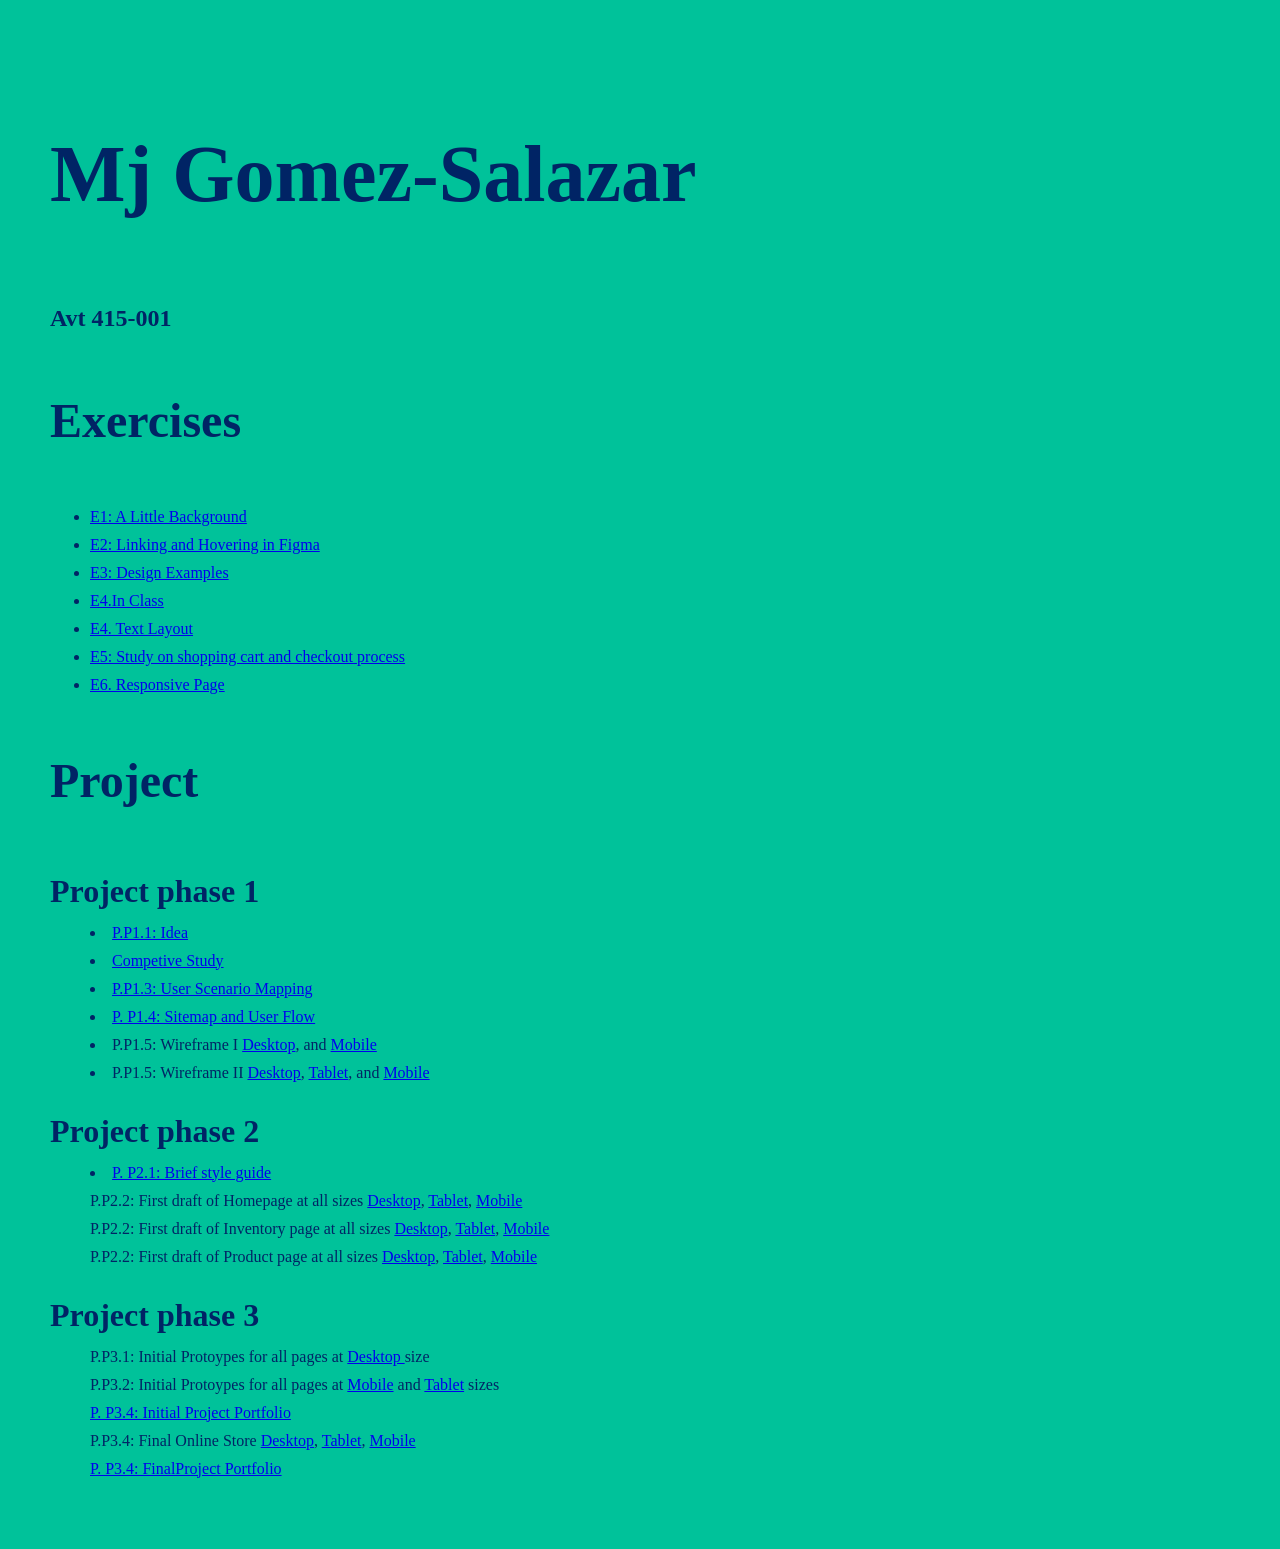
<file: index.html>
<!doctype html>
<html>
<head>
<meta charset="UTF-8">
<meta name="viewport" content="width=device-width, initial-scale=1.0">
<title>Mj Gomez-Salazar</title>
<link rel="stylesheet" href="css/main.css">
</head>

<body>
<h1>Mj Gomez-Salazar</h1>
	<h4>Avt 415-001</h4>
		<div class="column"><h2>Exercises</h2>
			<ul>
			<li><a href="https://xd.adobe.com/view/fa936d91-749c-4a68-aac9-0e92535a66c7-afc0/"> E1: A Little Background</a></li>
				
			<li><a href="https://www.figma.com/proto/6Rp3aeiOcFlu7GDUIdaoHd/Ex.1-A-Little-Background?node-id=1-6&starting-point-node-id=1%3A2&t=E6LOO3n1cT4e3jjh-1"> E2: Linking and Hovering in Figma</a></li>
				
			<li><a href="https://www.figma.com/proto/Wy2yP4K5J3a0vlL65O7CIx/E.3--Design-Examples?node-id=2-12&t=AIdXxTbn8su7J9Xm-1"> E3: Design Examples</a></li>
			
			<li><a href="ex/e4/e4.html"> E4.In Class</a></li>
			
			<li> <a href="ex/e5/e5.html"> E4. Text Layout</a></li>
			
			<li><a href="https://www.figma.com/proto/aNeEADfFZfTi2NMMdd46LY/E5%3A-Study-on-shopping-cart-and-checkout-process?node-id=1-3&p=f&t=xa9jbrSKSOdwWBOl-1&scaling=min-zoom&content-scaling=fixed&page-id=0%3A1"> E5: Study on shopping cart and checkout process </a></li>
				
			<li><a href="ex/ex 6/for_students/"> E6. Responsive Page</a></li>
				
			</ul>
		</div>

	<div class="column">
		<h2>Project</h2>
			<dl>
				<dt>Project phase 1</dt>
			<dd><li><a href="p_process/ideas.html"> P.P1.1: Idea</a></li></dd>
				
			<dd><li><a href="https://www.figma.com/proto/Br4oHXAe7ntr2lA42RZ5Rw/P.-P1.2%3A-Competitive-study?node-id=1-2&t=pHj86U3V40HkiQq8-1"> Competive Study</a></li></dd>
				
				<dd><li><a href="project/P.P1.3/pp1_3.html"> P.P1.3: User Scenario Mapping</a></li></dd>
				<dd><li><a href="https://www.figma.com/proto/TolslsEbvf4FoVyamrqSuV/P.-P1.4%3A-Sitemap?node-id=1-2&p=f&t=eKl7PSgti9gCGisT-1&scaling=min-zoom&content-scaling=fixed&page-id=0%3A1">P. P1.4: Sitemap and User Flow</a></li></dd>
				
				<dd><li>P.P1.5: Wireframe I <a href="https://www.figma.com/proto/oLrezmcEZFa9BTewcS4fGX/P.-P1.5%3A--Desktop-Wireframe-I?node-id=4-2&p=f&t=iSBesp7Uv8Pao6G3-1&scaling=min-zoom&content-scaling=fixed&page-id=0%3A1">Desktop</a>, and <a href="https://www.figma.com/proto/7tWxcufiUBS0lCusT8szPs/P.-P1.5%3A--Mobile-Wireframe-I?node-id=4-2&p=f&t=ySIfHofyoGXUyLv9-1&scaling=min-zoom&content-scaling=fixed&page-id=0%3A1"> Mobile</a> </li></dd>
				
				<dd><li>P.P1.5: Wireframe II <a href="https://www.figma.com/proto/aI6ZlICPkp1Izl33n4ooXe/P.-P1.5%3A--Desktop-Wireframe-II?node-id=1-84&p=f&t=wXkJoWVUmMMD6Qee-1&scaling=min-zoom&content-scaling=fixed&page-id=0%3A1">Desktop</a>, <a href="https://www.figma.com/proto/Rfjdr3m8IfPxPDlGvlXzhq/P.-P1.5%3A--Tablet-Wireframe-II?node-id=1-2&p=f&t=CvTG9kdKH6rpDx26-1&scaling=min-zoom&content-scaling=fixed&page-id=0%3A1">Tablet</a>, and <a href="https://www.figma.com/proto/VSFy5fZKU2CchVuyMUVooo/P.-P1.5%3A--Mobile-Wireframe-II?node-id=1-62&p=f&t=tDvyaeenLDEMX3mK-1&scaling=min-zoom&content-scaling=fixed&page-id=0%3A1">Mobile</a> </li></dd>
				
			</dl>
			<dl>
				<dt>Project phase 2</dt>
			<dd><li><a href="https://www.figma.com/proto/dv1g6EJNa8JRdRCAbrSSnM/P.-P2.1%3A-Brief-style-guide?node-id=1-2&p=f&t=f2DG9TeEobFldn2Z-1&scaling=min-zoom&content-scaling=fixed&page-id=0%3A1">P. P2.1: Brief style guide</a> </li></dd>
				
			<dd>P.P2.2: First draft of Homepage at all sizes <a href="https://www.figma.com/proto/ubG9IXcj5W8k8RKy8X7WWq/HomePage-Desktop-Draft%231?node-id=1-23&p=f&t=OtmdffVUKJccoNfa-1&scaling=min-zoom&content-scaling=fixed&page-id=0%3A1">Desktop</a>, <a href="https://www.figma.com/proto/jdxUoUhkOgA1BZk7eq45tp/HomePage-Tablet-Draft%231?node-id=1-2&p=f&t=64y6cvCQf8ZrGZYx-1&scaling=min-zoom&content-scaling=fixed&page-id=0%3A1"> Tablet</a>, <a href="https://www.figma.com/proto/54DeNifMf4STFhNehJYrLd/HomePage-Mobile-Draft%231?node-id=1-2&p=f&t=qxlR5K5s2c6zhTjT-1&scaling=min-zoom&content-scaling=fixed&page-id=0%3A1"> Mobile</a> </dd>
				
			<dd>P.P2.2: First draft of Inventory page at all sizes <a href="https://www.figma.com/proto/URvUPnxzQULhLH8rpiea81/Inventory-Desktop-Draft%231?node-id=1-23&p=f&t=HaP1bXFmPv098DG8-1&scaling=min-zoom&content-scaling=fixed&page-id=0%3A1">Desktop</a>, <a href="https://www.figma.com/proto/fGJt2Ihfn0FkvifYnbYzFD/Inventory-Tablet-Draft%231?node-id=1-2&p=f&t=oZeFYcemHVZIX6Ce-1&scaling=min-zoom&content-scaling=fixed&page-id=0%3A1"> Tablet</a>, <a href="https://www.figma.com/proto/tm5aPig2ALHzHEogCaS5yI/Inventory-Page-Mobile-Draft%231?node-id=1-2&t=ksfzlH9nVijzcmyW-1&scaling=min-zoom&content-scaling=fixed&page-id=0%3A1"> Mobile</a> </dd>
				
			<dd>P.P2.2: First draft of Product page at all sizes <a href="https://www.figma.com/proto/GSmrnPDsDgG7RJ7SMcoJz7/Product-Page-Desktop-Draft%231?node-id=1-43&p=f&t=eQM4kQdthfv6nyYu-1&scaling=min-zoom&content-scaling=fixed&page-id=0%3A1">Desktop</a>, <a href="https://www.figma.com/proto/G7IHjwMYi2caeOw35XtPee/Product-Tablet-Draft%231?node-id=1-54&p=f&t=h86Sn3QmnZSn0DFt-1&scaling=min-zoom&content-scaling=fixed&page-id=0%3A1"> Tablet</a>, <a href="https://www.figma.com/proto/2WXyikgsgXorYSiQcNFMvI/Product-Page-Mobile-Draft%231?node-id=1-2&p=f&t=UlIkoG3SMwuEGvz2-1&scaling=min-zoom&content-scaling=fixed&page-id=0%3A1"> Mobile</a> </dd>
			
			</dl>
			<dl>
				<dt>Project phase 3</dt>
			<dd>P.P3.1: Initial Protoypes for all pages at <a href="https://www.figma.com/proto/xwK0ewaQcW9hEda5t3bpbD/Desktop-Prototype-Tropic-Parcel?node-id=1-23&p=f&t=RjgNI02JypWqZaKu-1&scaling=min-zoom&content-scaling=fixed&page-id=0%3A1&starting-point-node-id=1%3A23">Desktop </a>size </dd>
			<dd>P.P3.2: Initial Protoypes for all pages at <a href="https://www.figma.com/proto/2aRYbFMYWzJssaeStWjaCg/Mobile-Prototype-Tropic-Parcel?node-id=1-2&p=f&t=cJz4cXqiFUNqxlMh-1&scaling=scale-down&content-scaling=fixed&page-id=0%3A1&starting-point-node-id=1%3A2">Mobile</a> and <a href="https://www.figma.com/proto/rBs5MFAhkk7wCuRijD2dNq/Tablet-Prototype-Tropic-Parcel?node-id=1-2&p=f&t=dfUpXsEIISQq5UQx-1&scaling=min-zoom&content-scaling=fixed&page-id=0%3A1">Tablet</a> sizes</dd>
			<dd><a href="https://www.figma.com/proto/ksRJeSgl6K6gCmqPZl4ST3/Initial-Project-Portfolio?node-id=2-2&p=f&t=xhxqanBYiZZRj02L-1&scaling=min-zoom&content-scaling=fixed&page-id=0%3A1">P. P3.4: Initial Project Portfolio</a> </dd>
			<dd>P.P3.4: Final Online Store <a href="https://www.figma.com/proto/xwK0ewaQcW9hEda5t3bpbD/Desktop-Prototype-Tropic-Parcel?node-id=1-23&p=f&t=MtlobDKC8FD3CRZ5-1&scaling=min-zoom&content-scaling=fixed&page-id=0%3A1&starting-point-node-id=1%3A23">Desktop</a>, <a href="https://www.figma.com/proto/rBs5MFAhkk7wCuRijD2dNq/Tablet-Prototype-Tropic-Parcel?node-id=1-2&p=f&t=dfUpXsEIISQq5UQx-1&scaling=min-zoom&content-scaling=fixed&page-id=0%3A1"> Tablet</a>, <a href="https://www.figma.com/proto/2aRYbFMYWzJssaeStWjaCg/Mobile-Prototype-Tropic-Parcel?node-id=1-2&p=f&t=zUABMjua80pvduzF-1&scaling=scale-down&content-scaling=fixed&page-id=0%3A1&starting-point-node-id=1%3A2"> Mobile</a></dd>
			<dd><a href="https://www.figma.com/proto/AqixurNLIkbCKdD4pYBvmj/Final-Project-Portfolio?node-id=1-2&p=f&t=9kD8H4KRTn3lzxLr-1&scaling=scale-down&content-scaling=fixed&page-id=0%3A1">P. P3.4: FinalProject Portfolio</a> </dd>
		</dl>
	</div>
</body>
</html>
</file>
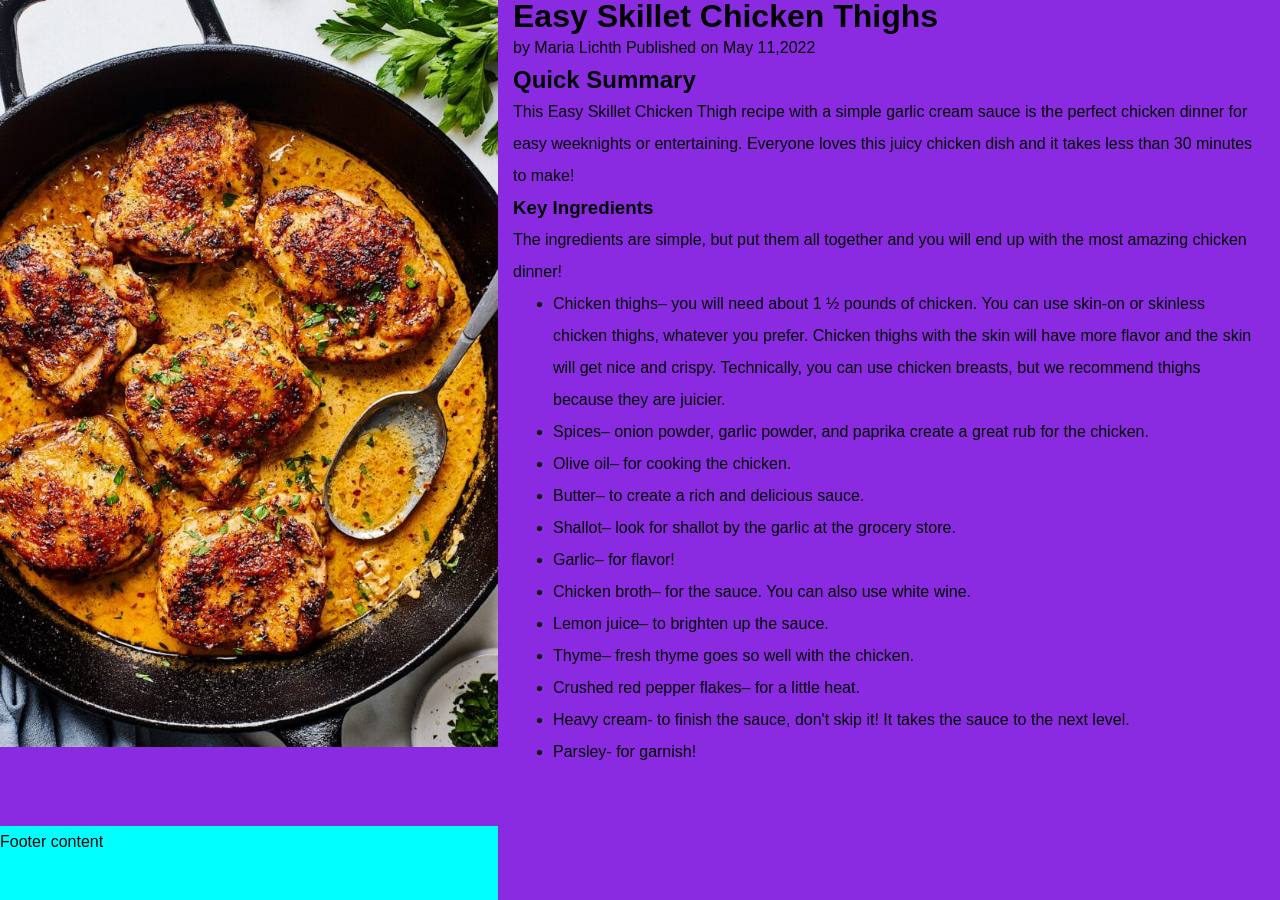
<file: ex/ex 6/for_students/index.html>
<!doctype html>
<html>
<head>
<meta charset="UTF-8">
<meta>
	<meta name="viewport" content="width=device-width, initial-scale=1.0" />
<title>Responive web page</title>
<link rel="stylesheet" href="style.css">
</head>

<body>
	<div id="fullheight">
	<div id="recipe">
		<img src="images/Chicken-Thighs-650x975.jpg" alt="Chicken Thighs">
		<div id="summary">
		<h1> Easy Skillet Chicken Thighs</h1>
		<div id="author"> by Maria Lichth 
		
		Published on May 11,2022</div>
		
		<h2> Quick Summary</h2>
			<p> This Easy Skillet Chicken Thigh recipe with a simple garlic cream sauce is the perfect chicken dinner for easy weeknights or entertaining. Everyone loves this juicy chicken dish and it takes less than 30 minutes to make!</p>
		<h3> Key Ingredients</h3>
			<p> The ingredients are simple, but put them all together and you will end up with the most amazing chicken dinner!</p>
		<ul> 
		<li> Chicken thighs– you will need about 1 ½ pounds of chicken. You can use skin-on or skinless chicken thighs, whatever you prefer. Chicken thighs with the skin will have more flavor and the skin will get nice and crispy. Technically, you can use chicken breasts, but we recommend thighs because they are juicier.</li>
			
		<li> Spices– onion powder, garlic powder, and paprika create a great rub for the chicken.</li>
		
		<li> Olive oil– for cooking the chicken.</li>
		
		<li> Butter– to create a rich and delicious sauce.</li>
			
		<li> Shallot– look for shallot by the garlic at the grocery store.</li>
			
		<li> Garlic– for flavor!</li>
			
		<li> Chicken broth– for the sauce. You can also use white wine.</li>
		
		<li> Lemon juice– to brighten up the sauce.</li>
		
		<li> Thyme– fresh thyme goes so well with the chicken.</li>
		
		<li> Crushed red pepper flakes– for a little heat.</li>
		
		<li> Heavy cream- to finish the sauce, don't skip it! It takes the sauce to the next level. </li>
			
		<li> Parsley- for garnish!</li>
		</ul>
	</div>
	<footer>
		<p>Footer content</p>
	</footer>
</div>
</body>
</html>
</file>
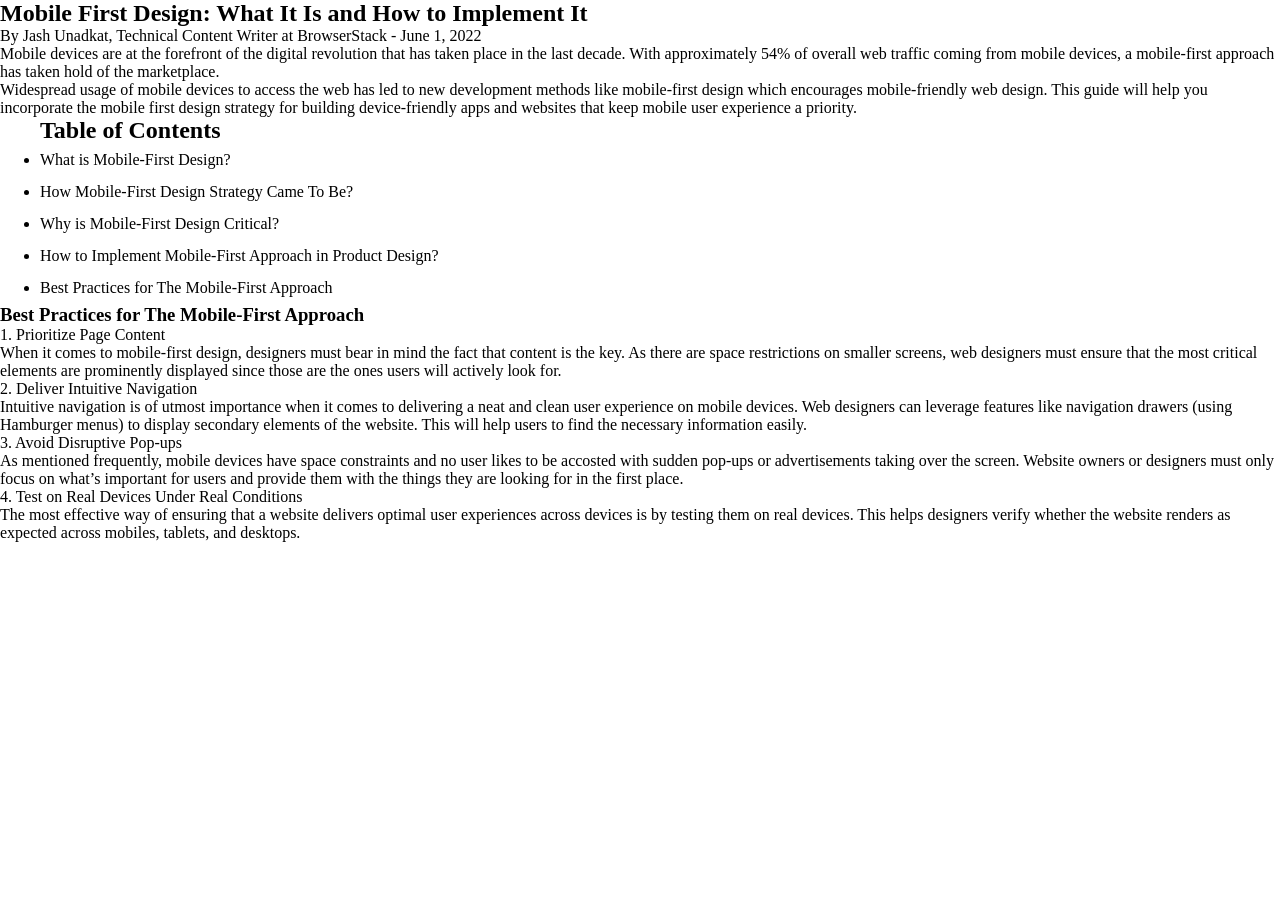
<file: e4.html>
<!doctype html>
<html>
<head>
<meta charset="UTF-8">
<title>Day 1 Review</title>
	<link rel="stylesheet" href="style.css">
		  
</head>
	<link rel="preconnect" href="https://fonts.googleapis.com">
<link rel="preconnect" href="https://fonts.gstatic.com" crossorigin>
<link href="https://fonts.googleapis.com/css2?family=Audiowide&family=Orbitron:wght@400..900&display=swap" rel="stylesheet">

	
	<article>
	<h1>Mobile First Design: What It Is and How to Implement It</h1>
		<p class="author">By Jash Unadkat, Technical Content Writer at BrowserStack - <span class="date">June 1, 2022</span></p>
		<div id="intro">
		
		<p>Mobile devices are at the forefront of the digital revolution that has taken place in the last decade. With approximately 54% of overall web traffic coming from mobile devices, a mobile-first approach has taken hold of the marketplace.</p>
		
		<p> Widespread usage of mobile devices to access the web has led to new development methods like mobile-first design which encourages mobile-friendly web design. This guide will help you incorporate the mobile first design strategy for building device-friendly apps and websites that keep mobile user experience a priority.</p>
		</div>
		<div id="toc">
		<ul>
			<h2>Table of Contents</h2>
			<li>What is Mobile-First Design?</li>
			<li>How Mobile-First Design Strategy Came To Be?</li>
			<li>Why is Mobile-First Design Critical?</li>
			<li>How to Implement Mobile-First Approach in Product Design?</li>
			<li>Best Practices for The Mobile-First Approach</li>
		</ul>
		</div>
		<h3>Best Practices for The Mobile-First Approach</h3>
		<dl>
		<dt>1. Prioritize Page Content</dt>
		<dd> When it comes to mobile-first design, designers must bear in mind the fact that content is the key. As there are space restrictions on smaller screens, web designers must ensure that the most critical elements are prominently displayed since those are the ones users will actively look for.</dd>
			
		<dt>2. Deliver Intuitive Navigation</dt>
		<dd>Intuitive navigation is of utmost importance when it comes to delivering a neat and clean user experience on mobile devices. Web designers can leverage features like navigation drawers (using Hamburger menus) to display secondary elements of the website. This will help users to find the necessary information easily.</dd>
			
		<dt>3. Avoid Disruptive Pop-ups</dt>
		<dd>As mentioned frequently, mobile devices have space constraints and no user likes to be accosted with sudden pop-ups or advertisements taking over the screen. Website owners or designers must only focus on what’s important for users and provide them with the things they are looking for in the first place.</dd>
			
		<dt>4. Test on Real Devices Under Real Conditions</dt>
		<dd>The most effective way of ensuring that a website delivers optimal user experiences across devices is by testing them on real devices. This helps designers verify whether the website renders as expected across mobiles, tablets, and desktops.</dd>
		
		
		</dl>
	</article>
<body>
</body>
</html>
</file>
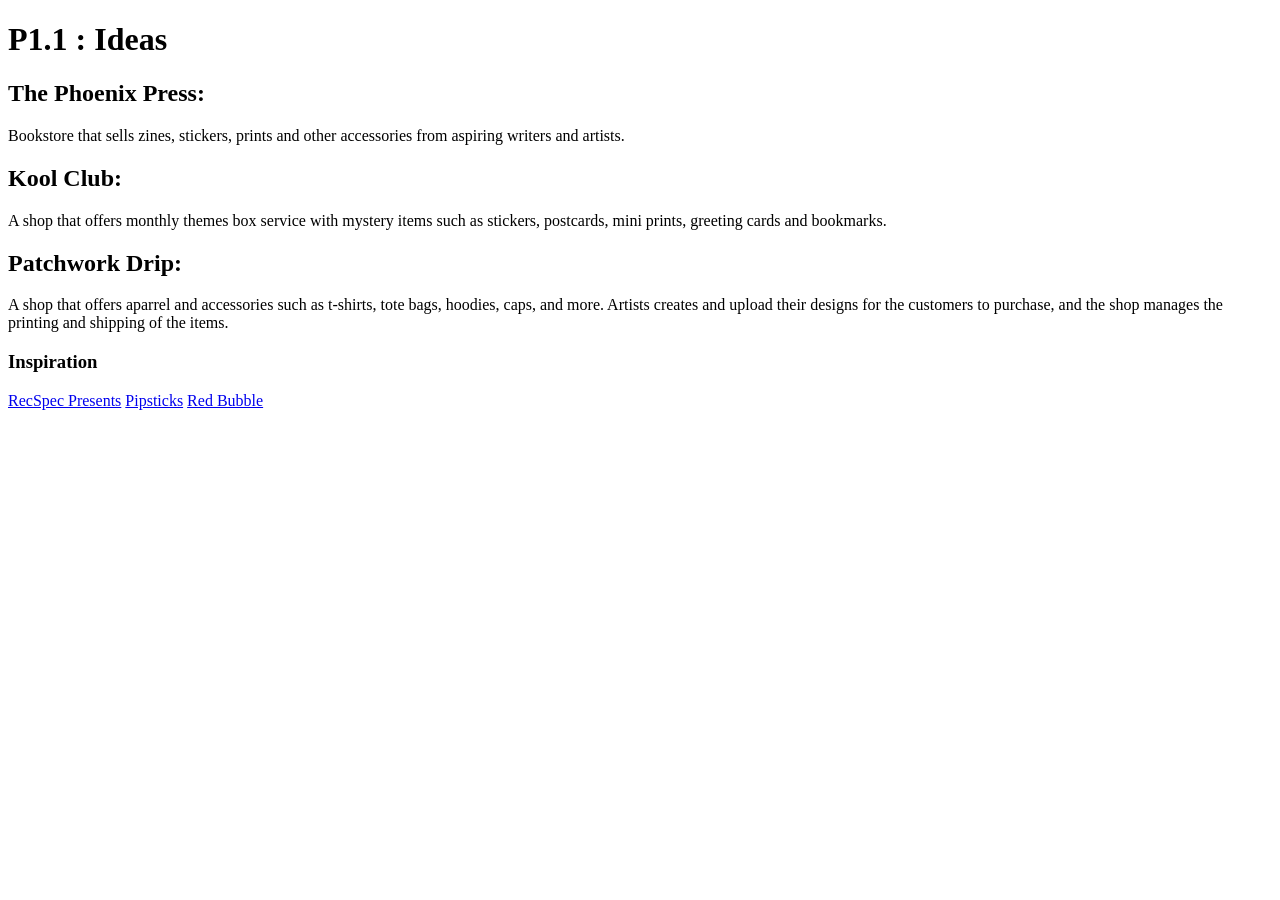
<file: ideas.html>
<!doctype html>
<html>
<head>
<meta charset="UTF-8">
<title>Project Ideas</title>
</head>

<body>
	<h1> P1.1 : Ideas </h1>
	<h2> The Phoenix Press:</h2>
	<p> Bookstore that sells zines, stickers, prints and other accessories from aspiring writers and artists.</p>
	
	<h2> Kool Club:</h2>
	<p> A shop that offers monthly themes box service with mystery items such as stickers, postcards, mini prints, greeting cards and bookmarks.  </p>
	
	<h2> Patchwork Drip:</h2>
	<p> A shop that offers aparrel and accessories such as t-shirts, tote bags, hoodies, caps, and more. Artists creates and upload their designs for the customers to purchase, and the shop manages the printing and shipping of the items.</p>
	
	<h3> Inspiration</h3>
	<a href="https://recspecpresents.com/"> RecSpec Presents</a>
	<a href="https://www.pipsticks.com/"> Pipsticks</a>
	<a href="https://www.redbubble.com/"> Red Bubble</a>
</body>
</html>
</file>
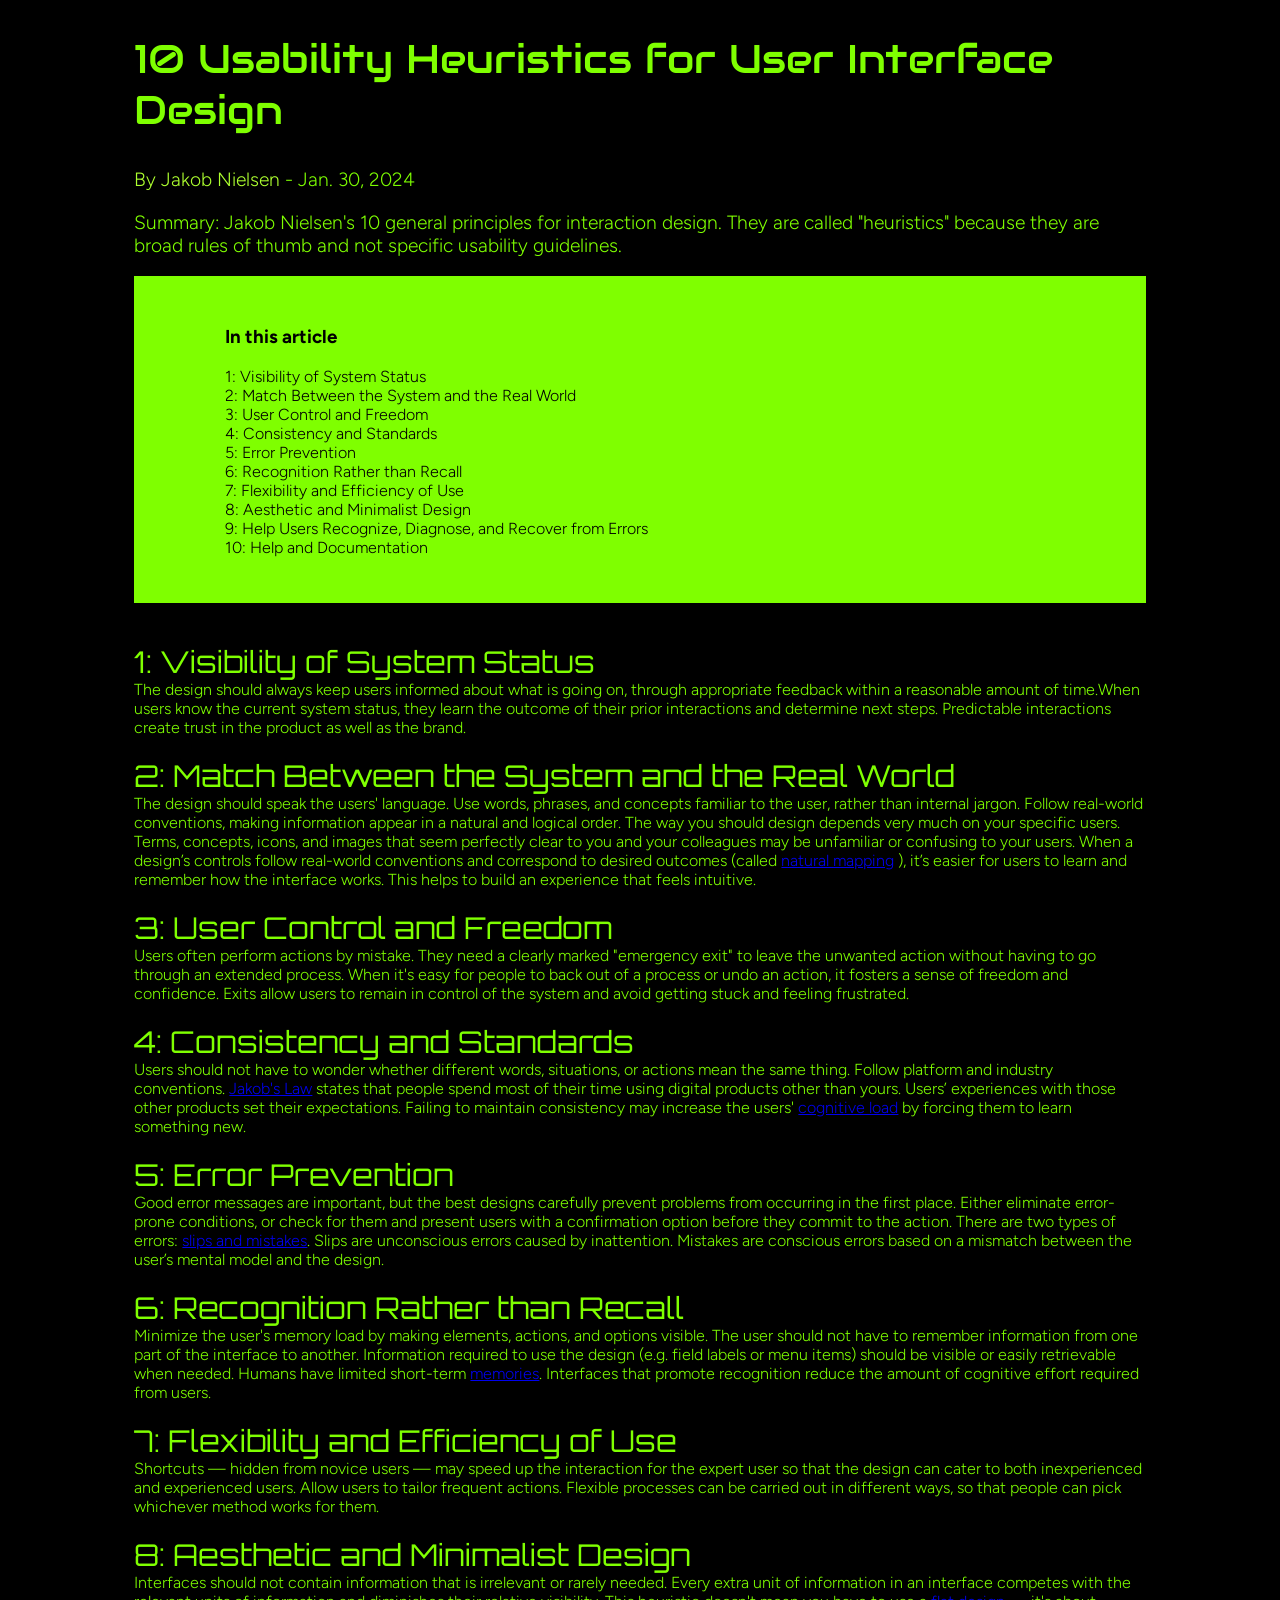
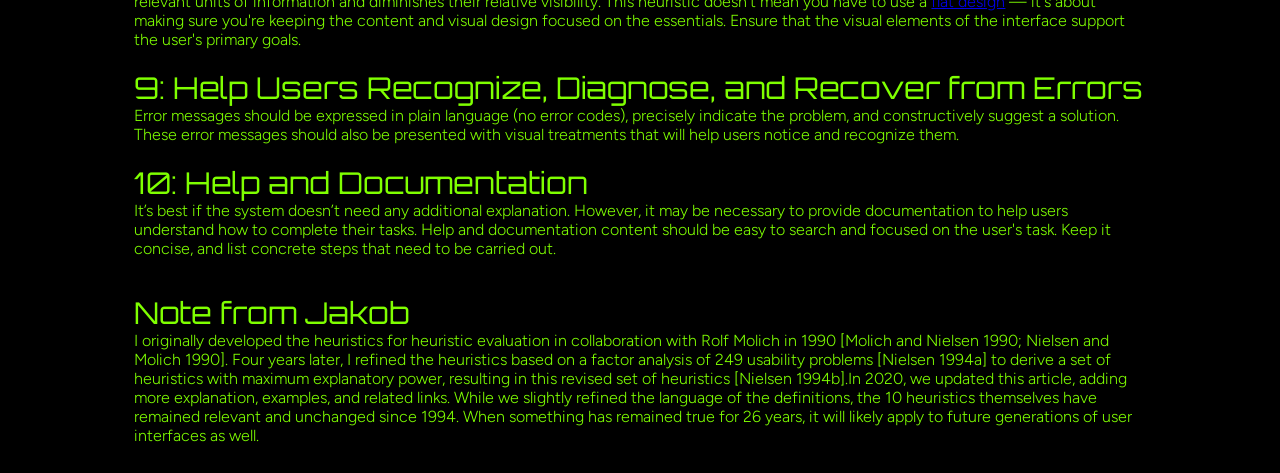
<file: e5/e5.html>
<!doctype html>
<html>
<head>
<meta charset="UTF-8">
<title>Exercise 5 Text Layout</title>
	<link rel="stylesheet" href="style.css">
	
</head>
	<link rel="preconnect" href="https://fonts.googleapis.com">
<link rel="preconnect" href="https://fonts.gstatic.com" crossorigin>
<link href="https://fonts.googleapis.com/css2?family=Audiowide&family=Orbitron:wght@400..900&family=Tektur:wght@400..900&display=swap" rel="stylesheet">
	
	<link rel="preconnect" href="https://fonts.googleapis.com">
<link rel="preconnect" href="https://fonts.gstatic.com" crossorigin>
<link href="https://fonts.googleapis.com/css2?family=Audiowide&family=Bruno+Ace+SC&family=Tektur:wght@400..900&display=swap" rel="stylesheet">
	
<link rel="preconnect" href="https://fonts.googleapis.com">
<link rel="preconnect" href="https://fonts.gstatic.com" crossorigin>
<link href="https://fonts.googleapis.com/css2?family=Figtree:ital,wght@0,300..900;1,300..900&display=swap" rel="stylesheet">
	
	
	<article> 
	<h1> 10 Usability Heuristics for User Interface Design</h1>
		<p> <span class="author"> By Jakob Nielsen </span>- <span class="date">Jan. 30, 2024</span> </p>
		<div id="intro"> </div>
		
	<p> Summary:  Jakob Nielsen's 10 general principles for interaction design. They are called "heuristics" because they are broad rules of thumb and not specific usability guidelines.</p>
			
	<div id="toc">
	<ul>
		<h3> In this article</h3>
		<li> 1: Visibility of System Status</li>
		<li> 2: Match Between the System and the Real World</li>
		<li> 3: User Control and Freedom</li>
		<li> 4: Consistency and Standards</li>
		<li> 5: Error Prevention</li>
		<li> 6: Recognition Rather than Recall</li>
		<li> 7: Flexibility and Efficiency of Use</li>
		<li> 8: Aesthetic and Minimalist Design</li>
		<li> 9: Help Users Recognize, Diagnose, and Recover from Errors</li>
		<li> 10: Help and Documentation</li>
	</ul>
	</div>
	
	<dl>
	<dt> 1: Visibility of System Status</dt>
	<dd>The design should always keep users informed about what is going on, through appropriate feedback within a reasonable amount of time.When users know the current system status, they learn the outcome of their prior interactions and determine next steps. Predictable interactions create trust in the product as well as the brand. </dd>
		
	<dt> 2: Match Between the System and the Real World</dt>
	<dd>The design should speak the users' language. Use words, phrases, and concepts familiar to the user, rather than internal jargon. Follow real-world conventions, making information appear in a natural and logical order. The way you should design depends very much on your specific users. Terms, concepts, icons, and images that seem perfectly clear to you and your colleagues may be unfamiliar or confusing to your users. When a design’s controls follow real-world conventions and correspond to desired outcomes (called <a href="https://www.nngroup.com/articles/natural-mappings/" target="_blank">natural mapping</a> ), it’s easier for users to learn and remember how the interface works. This helps to build an experience that feels intuitive. </dd>
		
	<dt> 3: User Control and Freedom</dt>
	<dd> Users often perform actions by mistake. They need a clearly marked "emergency exit" to leave the unwanted action without having to go through an extended process. When it's easy for people to back out of a process or undo an action, it fosters a sense of freedom and confidence. Exits allow users to remain in control of the system and avoid getting stuck and feeling frustrated.</dd>
		
	<dt> 4: Consistency and Standards</dt>
	<dd> Users should not have to wonder whether different words, situations, or actions mean the same thing. Follow platform and industry conventions. <a href="https://www.nngroup.com/videos/jakobs-law-internet-ux/" target="_blank">Jakob's Law</a> states that people spend most of their time using digital products other than yours. Users’ experiences with those other products set their expectations. Failing to maintain consistency may increase the users'  <a href="https://www.nngroup.com/articles/minimize-cognitive-load/" target="_blank">cognitive load</a> by forcing them to learn something new.</dd>
		
	<dt> 5: Error Prevention</dt>
	<dd> Good error messages are important, but the best designs carefully prevent problems from occurring in the first place. Either eliminate error-prone conditions, or check for them and present users with a confirmation option before they commit to the action. There are two types of errors: <a href="https://www.nngroup.com/videos/slips-vs-mistakes/" target="_blank">slips and mistakes</a>. Slips are unconscious errors caused by inattention. Mistakes are conscious errors based on a mismatch between the user’s mental model and the design.</dd>
		
	<dt> 6: Recognition Rather than Recall</dt>
	<dd> Minimize the user's memory load by making elements, actions, and options visible. The user should not have to remember information from one part of the interface to another. Information required to use the design (e.g. field labels or menu items) should be visible or easily retrievable when needed. Humans have limited short-term <a href="https://www.nngroup.com/articles/working-memory-external-memory/" target="_blank">memories</a>. Interfaces that promote recognition reduce the amount of cognitive effort required from users.</dd>
		
	<dt> 7: Flexibility and Efficiency of Use</dt>
	<dd> Shortcuts — hidden from novice users — may speed up the interaction for the expert user so that the design can cater to both inexperienced and experienced users. Allow users to tailor frequent actions. Flexible processes can be carried out in different ways, so that people can pick whichever method works for them.</dd>
		
	<dt> 8: Aesthetic and Minimalist Design</dt>
	<dd> Interfaces should not contain information that is irrelevant or rarely needed. Every extra unit of information in an interface competes with the relevant units of information and diminishes their relative visibility. This heuristic doesn't mean you have to use a <a href="https://www.nngroup.com/articles/flat-design/" target="_blank">flat design</a> — it's about making sure you're keeping the content and visual design focused on the essentials. Ensure that the visual elements of the interface support the user's primary goals.</dd>
		
	<dt> 9: Help Users Recognize, Diagnose, and Recover from Errors</dt>
	<dd> Error messages should be expressed in plain language (no error codes), precisely indicate the problem, and constructively suggest a solution. These error messages should also be presented with visual treatments that will help users notice and recognize them.</dd>
		
	<dt> 10: Help and Documentation</dt>
	<dd> It’s best if the system doesn’t need any additional explanation. However, it may be necessary to provide documentation to help users understand how to complete their tasks. Help and documentation content should be easy to search and focused on the user's task. Keep it concise, and list concrete steps that need to be carried out.</dd>
		</dl>
		
		<div> 
		<dt> Note from Jakob</dt>
		<dd> I originally developed the heuristics for heuristic evaluation in collaboration with Rolf Molich in 1990 [Molich and Nielsen 1990; Nielsen and Molich 1990]. Four years later, I refined the heuristics based on a factor analysis of 249 usability problems [Nielsen 1994a] to derive a set of heuristics with maximum explanatory power, resulting in this revised set of heuristics [Nielsen 1994b].In 2020, we updated this article, adding more explanation, examples, and related links. While we slightly refined the language of the definitions, the 10 heuristics themselves have remained relevant and unchanged since 1994. When something has remained true for 26 years, it will likely apply to future generations of user interfaces as well.</dd>
		</div>
		
	</article>
<body>
</body>
</html>
</file>
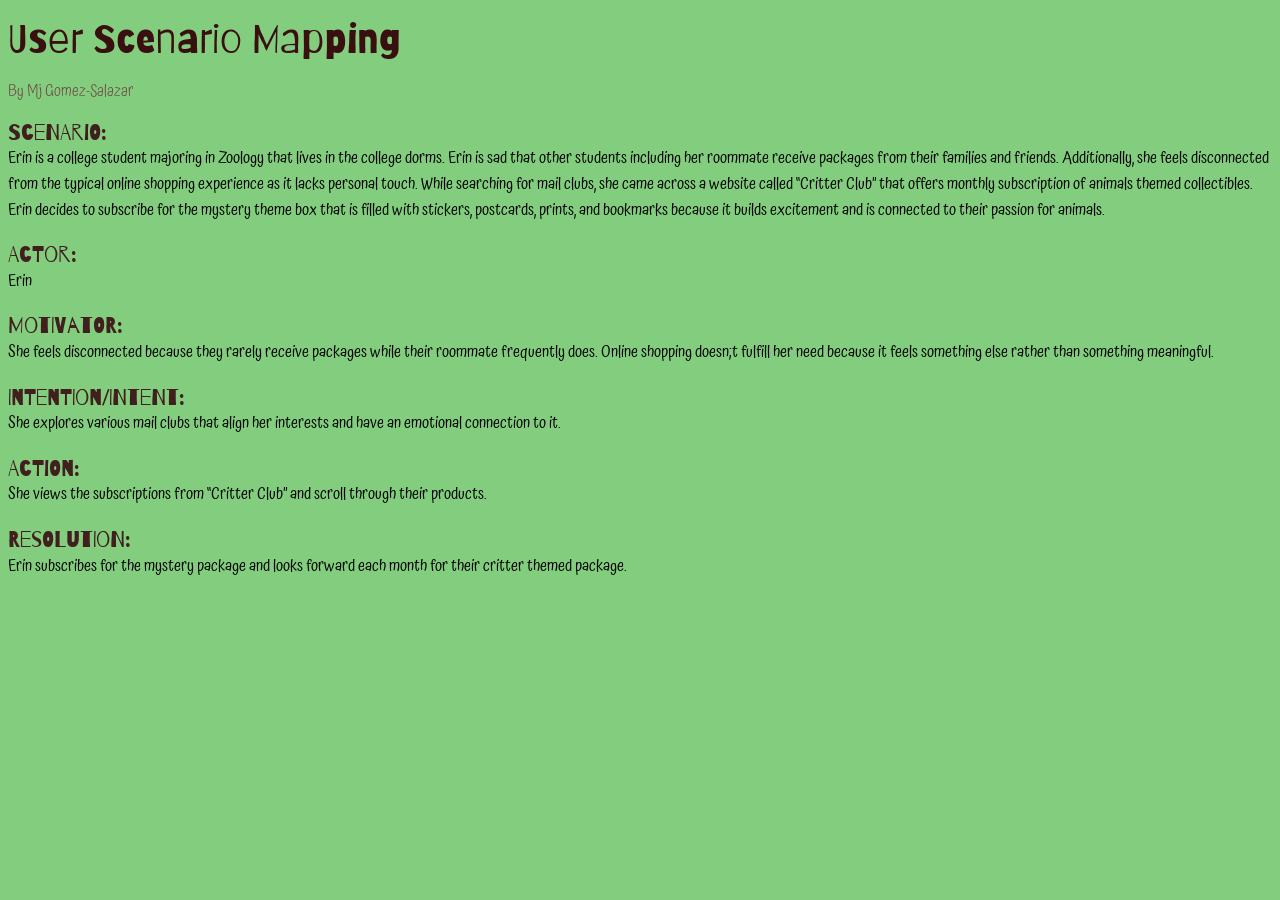
<file: P.P1.3/pp1_3.html>
<!doctype html>
<html>
<head>
<meta charset="UTF-8">
<title>P.P1.3 User Scenario Mapping</title>
<link rel="stylesheet" href="style.css">
	
	
</head>
	<link rel="preconnect" href="https://fonts.googleapis.com">
<link rel="preconnect" href="https://fonts.gstatic.com" crossorigin>
<link href="https://fonts.googleapis.com/css2?family=Barriecito&display=swap" rel="stylesheet">
	
	<link rel="preconnect" href="https://fonts.googleapis.com">
<link rel="preconnect" href="https://fonts.gstatic.com" crossorigin>
<link href="https://fonts.googleapis.com/css2?family=Barrio&display=swap" rel="stylesheet">
	
	<link rel="preconnect" href="https://fonts.googleapis.com">
<link rel="preconnect" href="https://fonts.gstatic.com" crossorigin>
<link href="https://fonts.googleapis.com/css2?family=Atma:wght@300;400;500;600;700&display=swap" rel="stylesheet">
	
	
	
	<h1> User Scenario Mapping</h1>
	<p class="author"> By Mj Gomez-Salazar</p>
	
	<dl>
		
	<dt> Scenario:</dt>
	<dd> Erin is a college student majoring in Zoology that lives in the college dorms. Erin is sad that other students including her roommate receive packages from their families and friends. Additionally, she feels disconnected from the typical online shopping experience as it lacks personal touch. While searching for mail clubs, she came across a website called “Critter Club” that offers monthly subscription of animals themed collectibles. Erin decides to subscribe for the mystery theme box that is filled with stickers, postcards, prints, and bookmarks because it builds excitement and is connected to their passion for animals. </dd>
		
	<dt> Actor:</dt>
	<dd> Erin</dd>
		
	<dt> Motivator:</dt>
	<dd> She feels disconnected because they rarely receive packages while their roommate frequently does. Online shopping doesn;t fulfill her need because it feels something else rather than something meaningful.</dd>
		
	<dt> Intention/Intent:</dt>
	<dd>  She explores various mail clubs that align her interests and have an emotional connection to it. </dd>
		
	<dt> Action:</dt>
	<dd> She views the subscriptions from “Critter Club” and scroll through their products.</dd>
		
	<dt> Resolution:</dt>
	<dd> Erin subscribes for the mystery package and looks forward each month for their critter themed package. </dd>
		
	</dl>
	
<body>
</body>
</html>
</file>
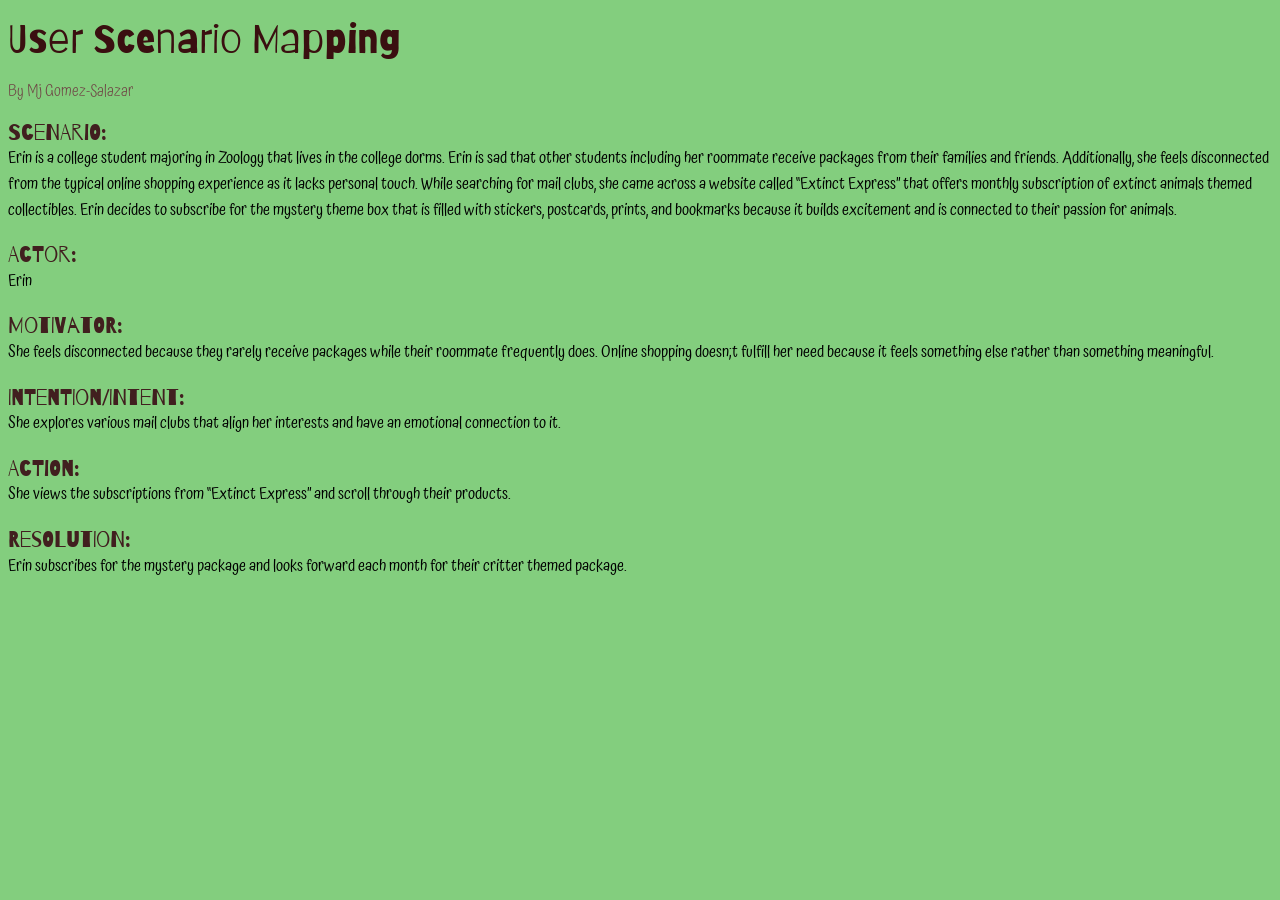
<file: project/P.P1.3/pp1_3.html>
<!doctype html>
<html>
<head>
<meta charset="UTF-8">
<title>P.P1.3 User Scenario Mapping</title>
<link rel="stylesheet" href="style.css">
	
	
</head>
	<link rel="preconnect" href="https://fonts.googleapis.com">
<link rel="preconnect" href="https://fonts.gstatic.com" crossorigin>
<link href="https://fonts.googleapis.com/css2?family=Barriecito&display=swap" rel="stylesheet">
	
	<link rel="preconnect" href="https://fonts.googleapis.com">
<link rel="preconnect" href="https://fonts.gstatic.com" crossorigin>
<link href="https://fonts.googleapis.com/css2?family=Barrio&display=swap" rel="stylesheet">
	
	<link rel="preconnect" href="https://fonts.googleapis.com">
<link rel="preconnect" href="https://fonts.gstatic.com" crossorigin>
<link href="https://fonts.googleapis.com/css2?family=Atma:wght@300;400;500;600;700&display=swap" rel="stylesheet">
	
	
	
	<h1> User Scenario Mapping</h1>
	<p class="author"> By Mj Gomez-Salazar</p>
	
	<dl>
		
	<dt> Scenario:</dt>
	<dd> Erin is a college student majoring in Zoology that lives in the college dorms. Erin is sad that other students including her roommate receive packages from their families and friends. Additionally, she feels disconnected from the typical online shopping experience as it lacks personal touch. While searching for mail clubs, she came across a website called “Extinct Express” that offers monthly subscription of extinct animals themed collectibles. Erin decides to subscribe for the mystery theme box that is filled with stickers, postcards, prints, and bookmarks because it builds excitement and is connected to their passion for animals. </dd>
		
	<dt> Actor:</dt>
	<dd> Erin</dd>
		
	<dt> Motivator:</dt>
	<dd> She feels disconnected because they rarely receive packages while their roommate frequently does. Online shopping doesn;t fulfill her need because it feels something else rather than something meaningful.</dd>
		
	<dt> Intention/Intent:</dt>
	<dd>  She explores various mail clubs that align her interests and have an emotional connection to it. </dd>
		
	<dt> Action:</dt>
	<dd> She views the subscriptions from “Extinct Express” and scroll through their products.</dd>
		
	<dt> Resolution:</dt>
	<dd> Erin subscribes for the mystery package and looks forward each month for their critter themed package. </dd>
		
	</dl>
	
<body>
</body>
</html>
</file>
<file: css/main.css>
@charset "UTF-8";
/* CSS Document */
* {
  box-sizing: border-box;
}
html {font-size: 100%;} /*16px*/

body {
  background-color: #00C29A;
  color: #002465;
  margin: 0;
  padding: 50px;
  line-height: 1.75;
}
h1 {

  font-size: 5em;
}

h2 {font-size: 3em;

}

h4 {font-size: 1.5em;
margin-top: 0;

}

dt {
	font-size: 2em;
	font-weight: bold;
}
</file>
<file: ex/ex 6/for_students/style.css>
@charset "UTF-8";
/* CSS Document */
* {
  margin: 0;
  box-sizing: border-box;
}
html, body {
  height: 100%;
  margin: 0;
}
body {
	max-inline-size: 1440px;
	margin-inline: auto;
}
#fullheight {
	height: 100%;
	min-height: 100%;
	display:grid;
	  grid-template-columns:auto 1fr auto;
}	
#recipe {
	font-family: "Gill Sans", "Gill Sans MT", "Myriad Pro", "DejaVu Sans Condensed", Helvetica, Arial, "sans-serif";
	line-height: 2em;
}

img {
	width:100%;
	height:auto;
}

footer {
	background-color: aqua;
}

li {
	line-height: 2em;
}

/* Small devices (portrait tablets and large phones, 480px and up) */
@media only screen and (min-width: 480px) {
  #recipe {background: green;
	display: grid;
	  grid-template-columns: 1fr;
	}
}

/* Medium devices (landscape tablets, 768px and up) */
@media only screen and (min-width: 768px) {
  #recipe {background: blue;
	display: grid;
	 grid-template-columns: 1fr;
	  
	}
} 

/* Medium devices (landscape tablets, 1200px and up) */
@media only screen and (min-width:1200px){
	body{ height: 100%;}
	#recipe {
		background-color: blueviolet;
		display:grid;
		grid-template-columns: 1fr 1.5fr;
	gap: 15px;
	padding-right: 20px;
	}
}
</file>
<file: style.css>
@charset "UTF-8";
/* CSS Document */
* {
  margin: 0;
  box-sizing: border-box;
}
html, body {
  height: 100%;
  margin: 0;
}
body {
	max-inline-size: 1440px;
	margin-inline: auto;
}
#fullheight {
	height: 100%;
	min-height: 100%;
	display:grid;
	  grid-template-columns:auto 1fr auto;
}	
#recipe {
	font-family: "Gill Sans", "Gill Sans MT", "Myriad Pro", "DejaVu Sans Condensed", Helvetica, Arial, "sans-serif";
	line-height: 2em;
}

img {
	width:100%;
	height:auto;
}

footer {
	background-color: aqua;
}

li {
	line-height: 2em;
}

/* Small devices (portrait tablets and large phones, 480px and up) */
@media only screen and (min-width: 480px) {
  #recipe {background: green;
	display: grid;
	  grid-template-columns: 1fr;
	}
}

/* Medium devices (landscape tablets, 768px and up) */
@media only screen and (min-width: 768px) {
  #recipe {background: blue;
	display: grid;
	 grid-template-columns: 1fr;
	  
	}
} 

/* Medium devices (landscape tablets, 1200px and up) */
@media only screen and (min-width:1200px){
	body{ height: 100%;}
	#recipe {
		background-color: blueviolet;
		display:grid;
		grid-template-columns: 1fr 1.5fr;
	gap: 15px;
	padding-right: 20px;
	}
}
</file>
<file: e5/style.css>
@charset "UTF-8";
/* CSS Document */
body {
	background-color: black;
	color: chartreuse;
}

article {
	width: 80%;
	margin: 0 auto;
}

h1 {
  font-family: "Audiowide", serif;
  font-weight: 400;
  font-style: normal;
	font-size: 2.5em;
	color: chartreuse;


}

p { 
font-size: 1.2em;
}

#toc{
	background-color: chartreuse;
	padding: 3% 5%;
	margin-bottom: 40px;
	color: black;
	font-family: "Figtree", serif;
  font-optical-sizing: auto;
  font-weight: 300;
  font-style: normal;
}

li{
	list-style: none;
}

dt {
	
  font-family: "Orbitron", serif;
  font-optical-sizing: auto;
  font-weight: 400;
  font-style: normal;
	font-size: 1.875em;
}

dd {
	margin-left: 0;
	padding-bottom: 20px;
  font-family: "Figtree", serif;
  font-optical-sizing: auto;
  font-weight: 300;
  font-style: normal;
}

.author{
	font-size: 1em;
	color: greenyellow;
	font-family: "Figtree", serif;
  font-optical-sizing: auto;
  font-weight: 300;
  font-style: normal;
}

.date {
	color:lawngreen;
		font-family: "Figtree", serif;
  font-optical-sizing: auto;
  font-weight: 300;
  font-style: normal;
}

p {
	font-family: "Figtree", serif;
  font-optical-sizing: auto;
  font-weight: 300;
  font-style: normal;
}
</file>
<file: P.P1.3/style.css>
@charset "UTF-8";
/* CSS Document */
body { 
	background-color: #83CE7E;
	font-size: 100%;
	line-height: 1.6em;	
}

h1 {
  font-family: "Barriecito", serif;
  font-weight: 400;
  font-style: normal;
	color: #3A0F10;
	font-size: 2.5em;
}

p {
	font-size: 1.2em;
}

dt {
	
  font-family: "Barrio", serif;
  font-weight: 400;
  font-style: normal;
	color: #411F1F;
	font-size: 1.4em;
}

dd {
	margin-left: 0;
	padding-bottom: 20px;
	  font-family: "Atma", serif;
  font-weight: 400;
  font-style: normal;
}

.author{
	font-size: 1em;
	color: #6F4445;
	font-family: "Atma", serif;
  font-weight: 300;
  font-style: normal;	
}
</file>
<file: project/P.P1.3/style.css>
@charset "UTF-8";
/* CSS Document */
body { 
	background-color: #83CE7E;
	font-size: 100%;
	line-height: 1.6em;	
}

h1 {
  font-family: "Barriecito", serif;
  font-weight: 400;
  font-style: normal;
	color: #3A0F10;
	font-size: 2.5em;
}

p {
	font-size: 1.2em;
}

dt {
	
  font-family: "Barrio", serif;
  font-weight: 400;
  font-style: normal;
	color: #411F1F;
	font-size: 1.4em;
}

dd {
	margin-left: 0;
	padding-bottom: 20px;
	  font-family: "Atma", serif;
  font-weight: 400;
  font-style: normal;
}

.author{
	font-size: 1em;
	color: #6F4445;
	font-family: "Atma", serif;
  font-weight: 300;
  font-style: normal;	
}
</file>
